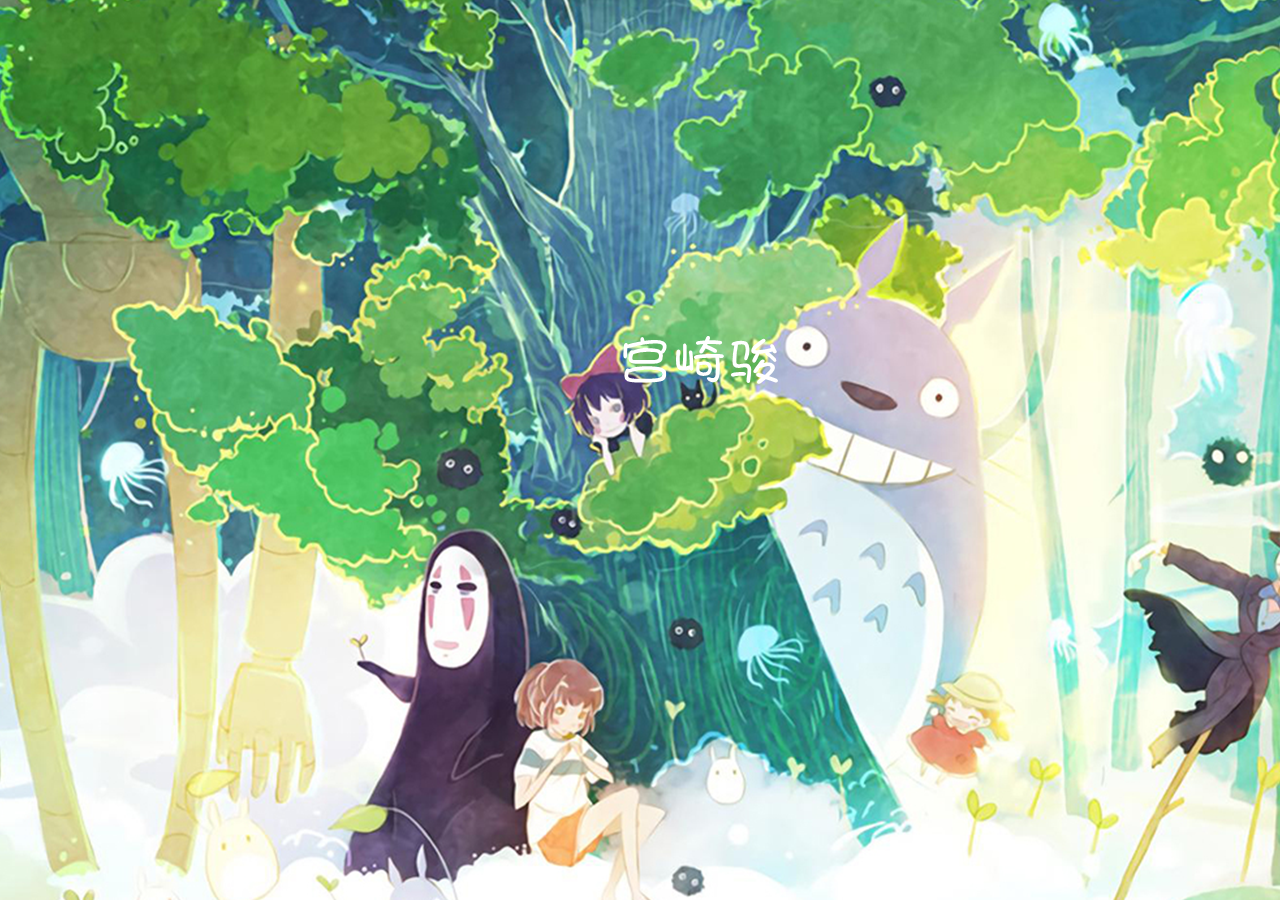
<file: index.html>
<!doctype html>
<html>
  <head>
    <meta charset="utf-8">	<!--声明字体为中文-->
    <link type="text/css" rel="stylesheet" href="style.css">
    <title>宫崎骏</title>
  </head>

  <body class="sy">
    <a href="gqj.html" title="认识宫崎骏"><img src="pic/gqj.png" alt="宫崎骏logo"></a>

  </body>
</html>
</file>
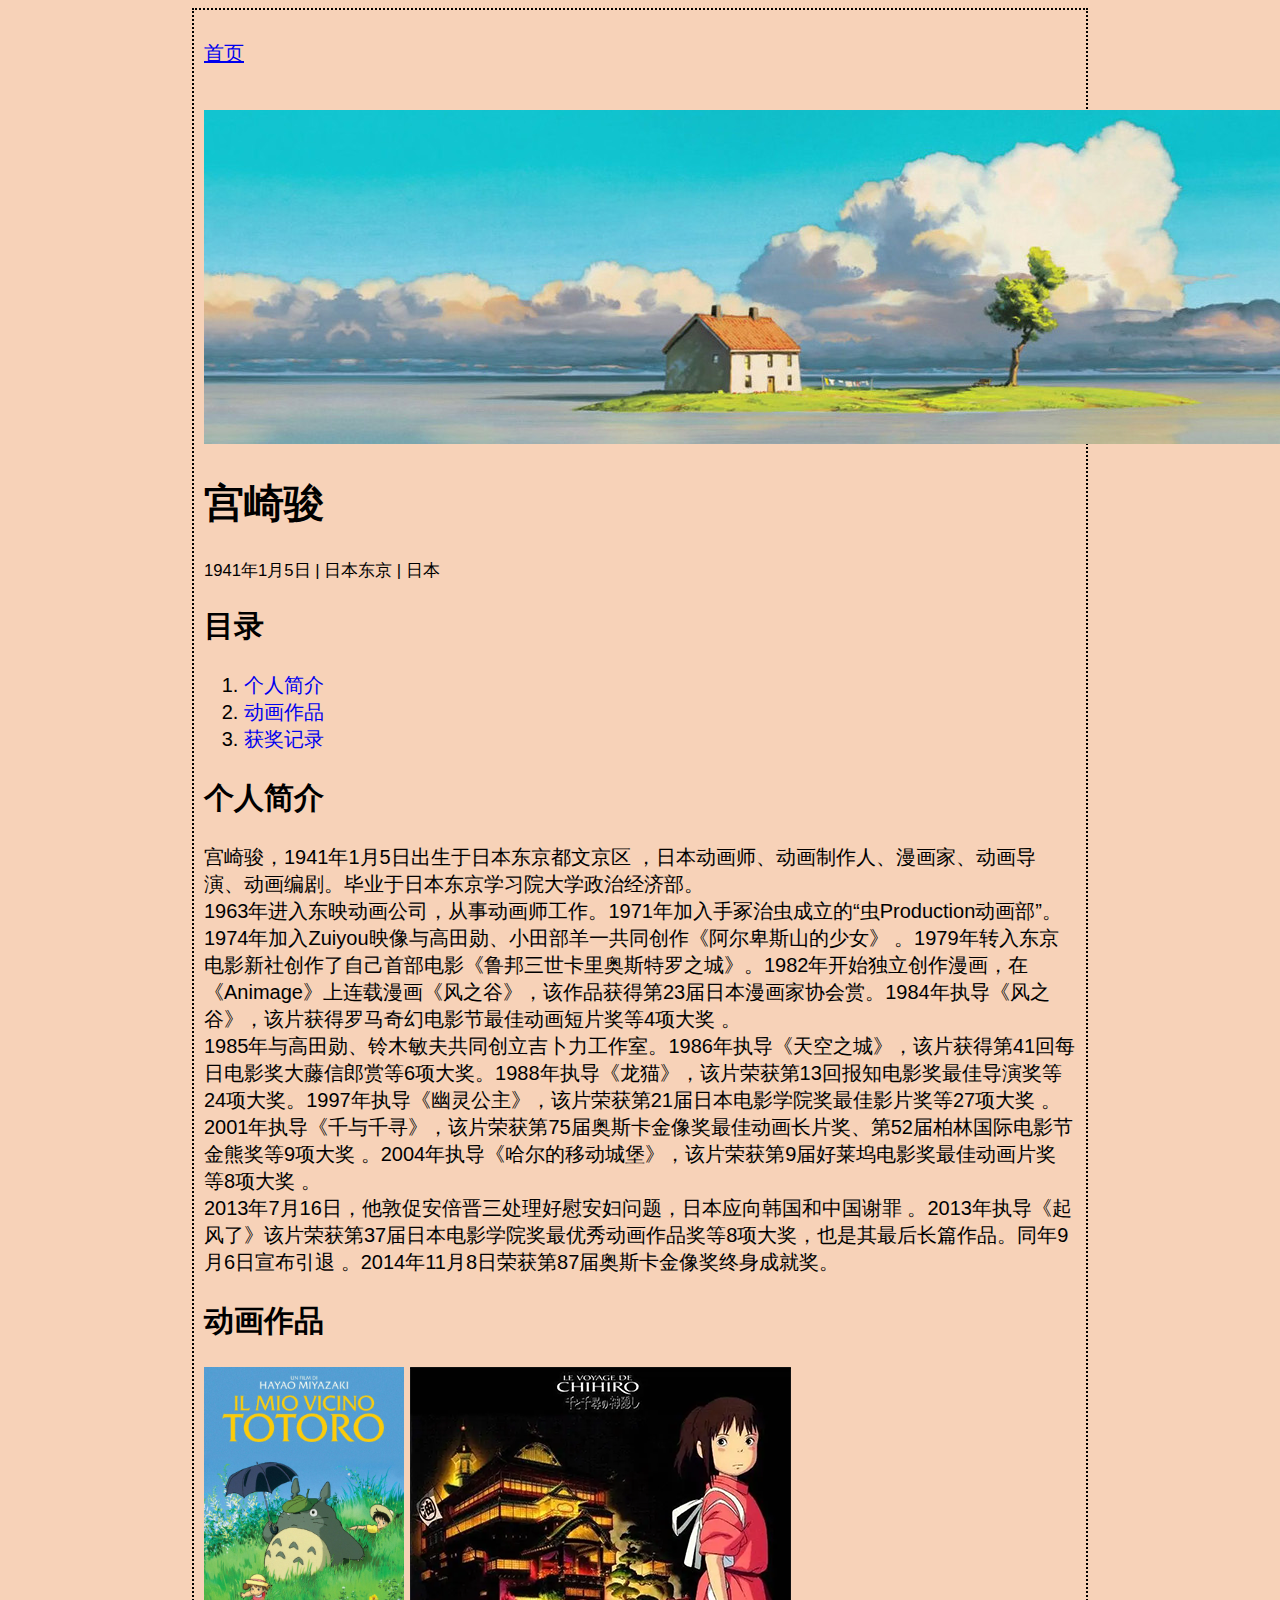
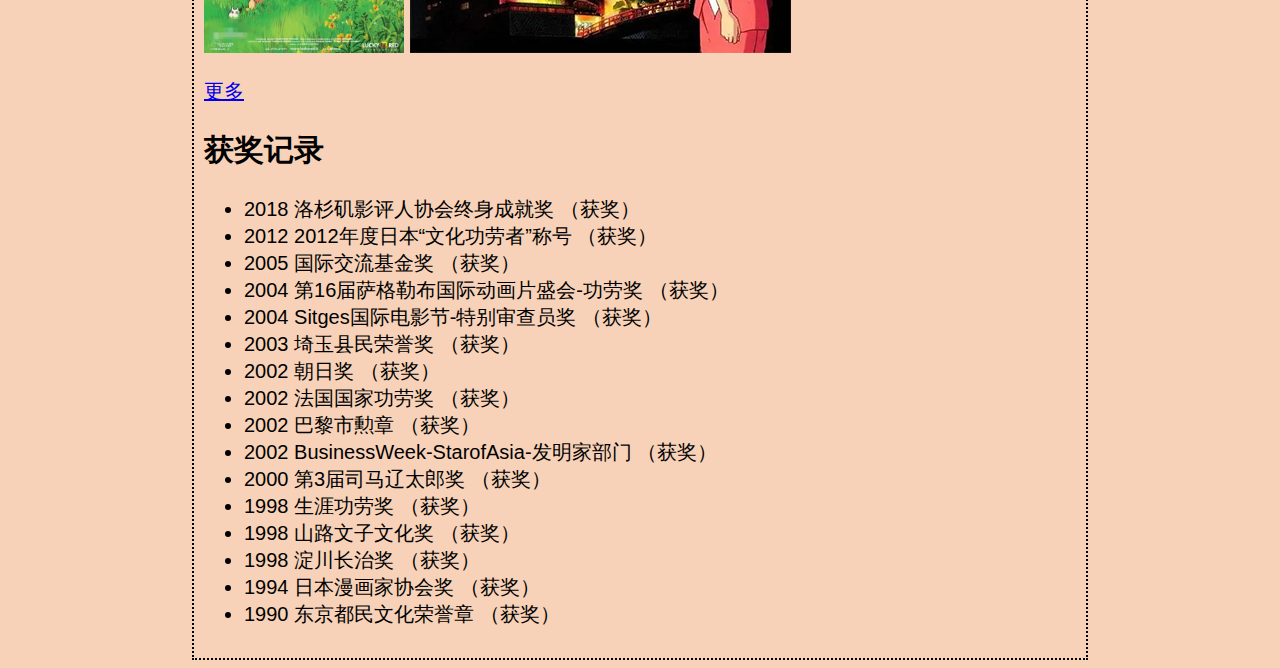
<file: gqj.html>
<!doctype html>
<html>
  <head>
   <meta charset="utf-8">	<!--声明字体为中文-->
   <title>宫崎骏的世界</title>
  <link type="text/css" rel="stylesheet" href="style.css">
  </head>



  <body class="gqj">
    <a href="index.html"><p>首页</p></a>
    <br>
    <img src="pic/page4.jpg" alt="动漫风景图">
    
    <h1>宫崎骏</h1>
    <small>1941年1月5日 | 日本东京 | 日本</small>
    <h2>目录</h2>
      <ol >
        <li><a href="#1" style="text-decoration:none;">个人简介</a></li>
        <li><a href="#2" style="text-decoration:none;">动画作品</a></li>
        <li><a href="#3" style="text-decoration:none;">获奖记录</a></li>
      </ol>
    <h2><a id="1">个人简介</a></h2>
    <p>宫崎骏，1941年1月5日出生于日本东京都文京区   ，日本动画师、动画制作人、漫画家、动画导演、动画编剧。毕业于日本东京学习院大学政治经济部。<br>
1963年进入东映动画公司，从事动画师工作。1971年加入手冢治虫成立的“虫Production动画部”。1974年加入Zuiyou映像与高田勋、小田部羊一共同创作《阿尔卑斯山的少女》   。1979年转入东京电影新社创作了自己首部电影《鲁邦三世卡里奥斯特罗之城》。1982年开始独立创作漫画，在《Animage》上连载漫画《风之谷》，该作品获得第23届日本漫画家协会赏。1984年执导《风之谷》，该片获得罗马奇幻电影节最佳动画短片奖等4项大奖  。<br>
1985年与高田勋、铃木敏夫共同创立吉卜力工作室。1986年执导《天空之城》，该片获得第41回每日电影奖大藤信郎赏等6项大奖。1988年执导《龙猫》，该片荣获第13回报知电影奖最佳导演奖等24项大奖。1997年执导《幽灵公主》，该片荣获第21届日本电影学院奖最佳影片奖等27项大奖   。2001年执导《千与千寻》，该片荣获第75届奥斯卡金像奖最佳动画长片奖、第52届柏林国际电影节金熊奖等9项大奖 。2004年执导《哈尔的移动城堡》，该片荣获第9届好莱坞电影奖最佳动画片奖等8项大奖 。<br>
2013年7月16日，他敦促安倍晋三处理好慰安妇问题，日本应向韩国和中国谢罪 。2013年执导《起风了》该片荣获第37届日本电影学院奖最优秀动画作品奖等8项大奖，也是其最后长篇作品。同年9月6日宣布引退  。2014年11月8日荣获第87届奥斯卡金像奖终身成就奖。
    </p>
    <h2><a id="2">动画作品</a></h2>
    <a href="films/longmao.html" title="《龙猫》介绍" ><img src="pic/longmao.jpg" width="200" height="286" alt="龙猫电影海报" ></a>
    <a href="films/qx.html"  title="《千与千寻》介绍"><img src="pic/qxhb.png" alt="千与千寻"></a>
    <a href="https://baike.baidu.com/item/%E5%AE%AB%E5%B4%8E%E9%AA%8F/133239#3_1" title="前往宫崎骏的百度百科" target="_blank"  ><p>更多</p></a>
    <h2><a id="3">获奖记录</a></h2>
    <ul >
      <li>2018    洛杉矶影评人协会终身成就奖 （获奖）</li>
      <li>2012    2012年度日本“文化功劳者”称号    （获奖）</li>
      <li>2005    国际交流基金奖    （获奖）    </li>
      <li> 2004    第16届萨格勒布国际动画片盛会-功劳奖    （获奖）    </li>
      <li>2004    Sitges国际电影节-特别审查员奖    （获奖）    </li>
      <li>2003    埼玉县民荣誉奖    （获奖）    </li>
      <li>2002    朝日奖    （获奖）    </li>
      <li>2002    法国国家功劳奖    （获奖）    </li>
      <li>2002    巴黎市勲章    （获奖）    </li>
      <li>2002    BusinessWeek-StarofAsia-发明家部门    （获奖）  </li>  
      <li>2000    第3届司马辽太郎奖    （获奖）   </li> 
      <li>1998    生涯功劳奖    （获奖）    </li>
      <li>1998    山路文子文化奖    （获奖）    </li>
      <li>1998    淀川长治奖    （获奖）    </li>
      <li>1994    日本漫画家协会奖    （获奖）    </li>
      <li>1990    东京都民文化荣誉章    （获奖）</li>
    </ul>
  </body>
</html>
</file>
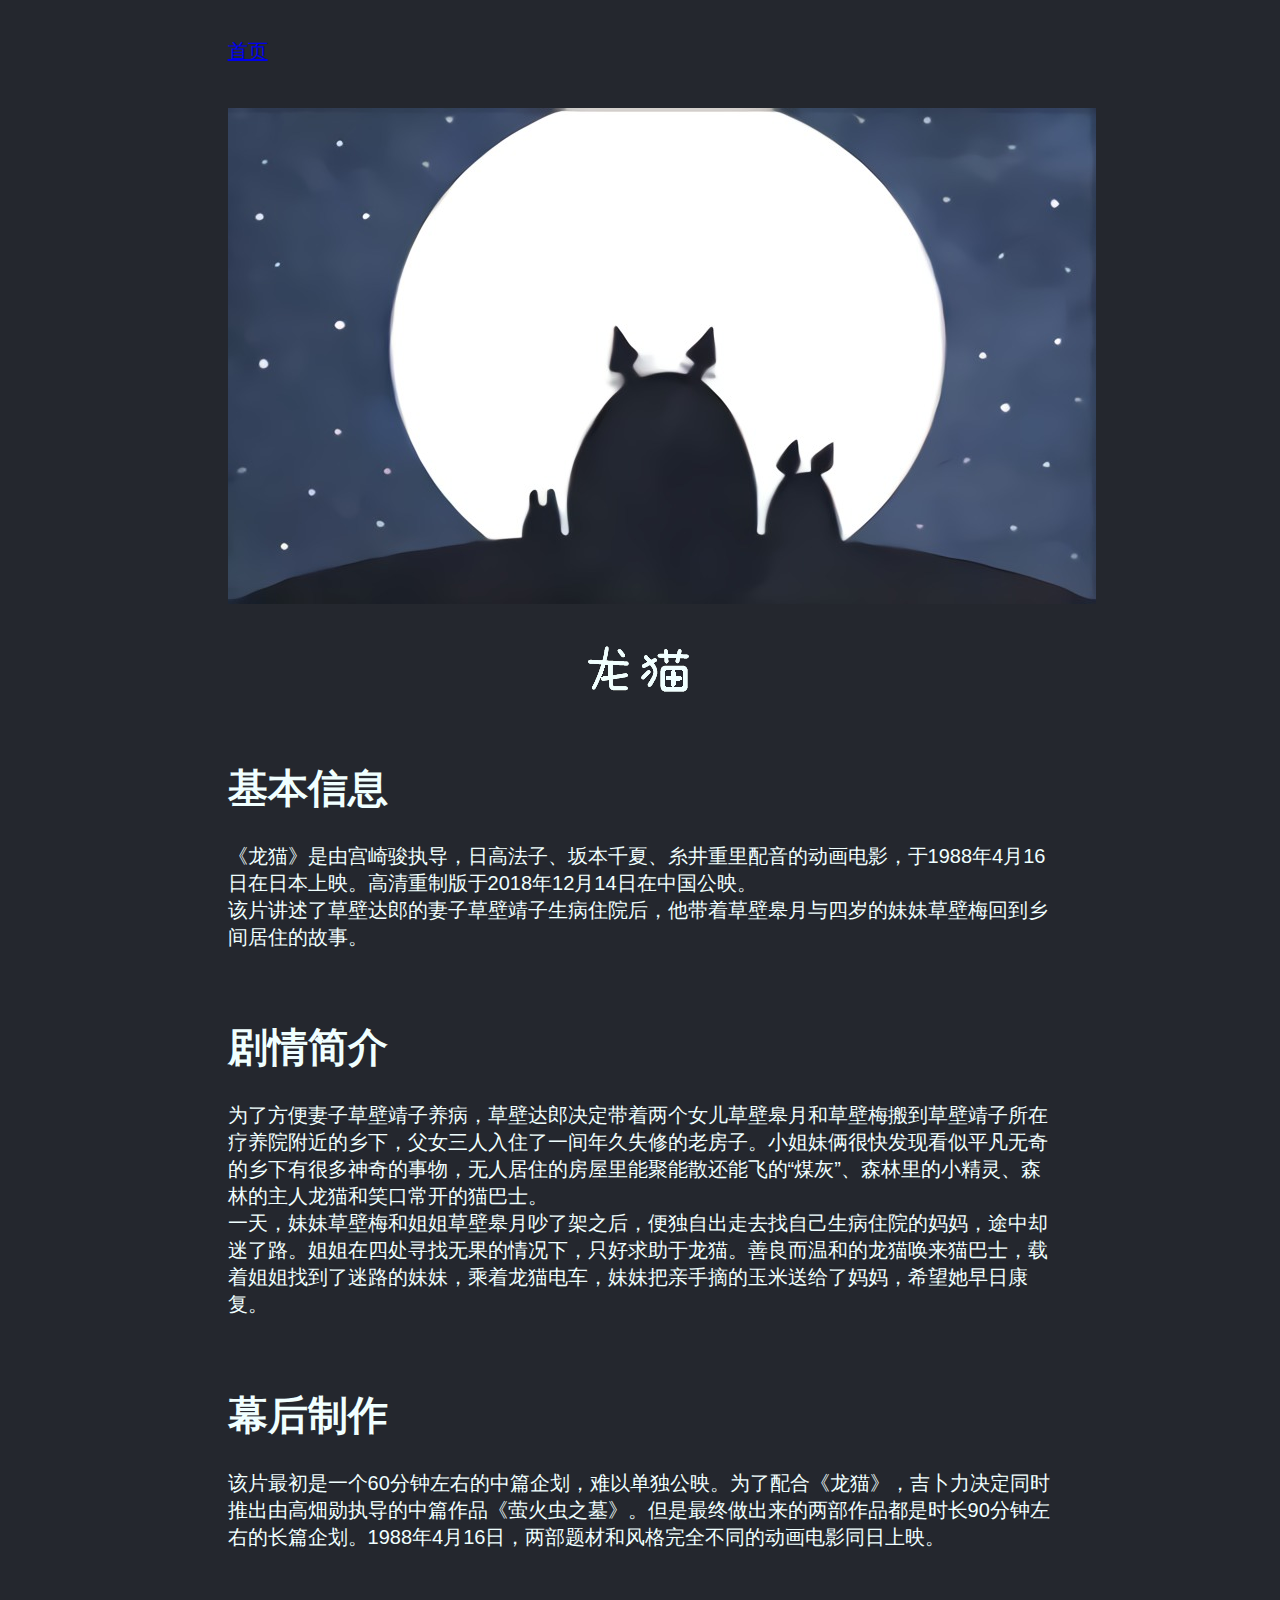
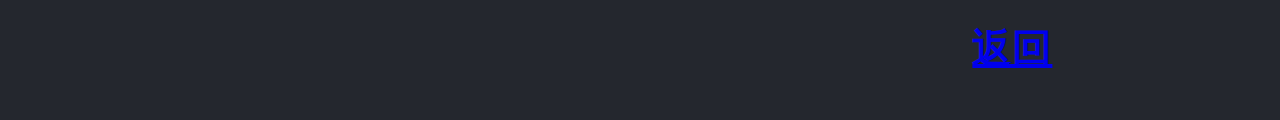
<file: films/longmao.html>
<!doctype html>
<html>
  <head>
    <meta charset="utf-8">	<!--声明字体为中文-->
    <title>龙猫</title>
    <link type="text/css" rel="stylesheet" href="../style.css">
  </head>

  <body class="lm">
    <a href="../index.html"><p>首页</p></a>
    <br>
    <div align="center">
    <img src="../pic/longmao3.jpg" alt="龙猫封面">
    <br>
    <img src="../pic/lm.png" alt="标题龙猫">
    <div align="left">
    <h1>基本信息</h1>
    <p>《龙猫》是由宫崎骏执导，日高法子、坂本千夏、糸井重里配音的动画电影，于1988年4月16日在日本上映。高清重制版于2018年12月14日在中国公映。<br>
该片讲述了草壁达郎的妻子草壁靖子生病住院后，他带着草壁皋月与四岁的妹妹草壁梅回到乡间居住的故事。
    </p>
    <br>
    <h1>剧情简介</h1>
    <p>为了方便妻子草壁靖子养病，草壁达郎决定带着两个女儿草壁皋月和草壁梅搬到草壁靖子所在疗养院附近的乡下，父女三人入住了一间年久失修的老房子。小姐妹俩很快发现看似平凡无奇的乡下有很多神奇的事物，无人居住的房屋里能聚能散还能飞的“煤灰”、森林里的小精灵、森林的主人龙猫和笑口常开的猫巴士。<br>
一天，妹妹草壁梅和姐姐草壁皋月吵了架之后，便独自出走去找自己生病住院的妈妈，途中却迷了路。姐姐在四处寻找无果的情况下，只好求助于龙猫。善良而温和的龙猫唤来猫巴士，载着姐姐找到了迷路的妹妹，乘着龙猫电车，妹妹把亲手摘的玉米送给了妈妈，希望她早日康复。
    </p>
    <br>
    <h1>幕后制作</h1>
    <p>该片最初是一个60分钟左右的中篇企划，难以单独公映。为了配合《龙猫》，吉卜力决定同时推出由高畑勋执导的中篇作品《萤火虫之墓》。但是最终做出来的两部作品都是时长90分钟左右的长篇企划。1988年4月16日，两部题材和风格完全不同的动画电影同日上映。
    </p>
    <br>
    <div align="right">
    <a href="../gqj.html#2" title="返回宫崎骏的世界"> <h1>返回</h1></a>
  </body>
  
</html>
</file>
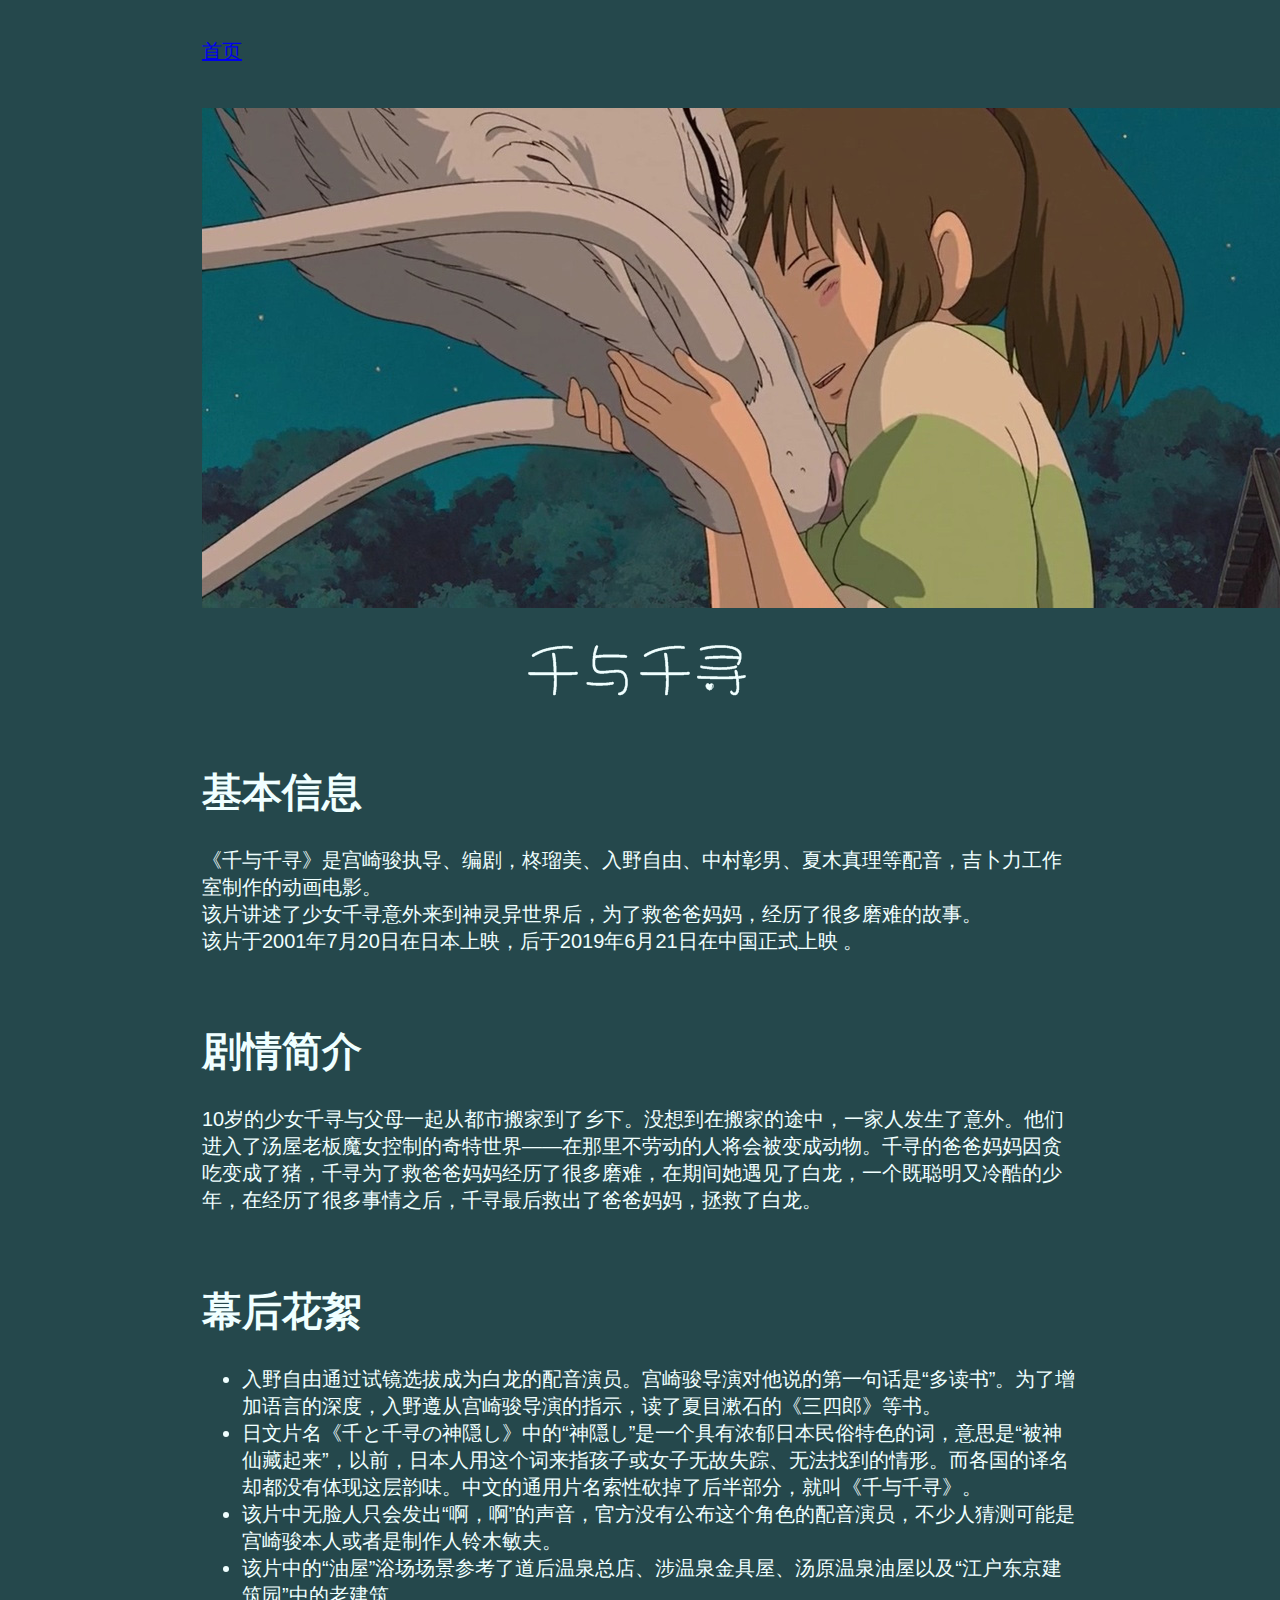
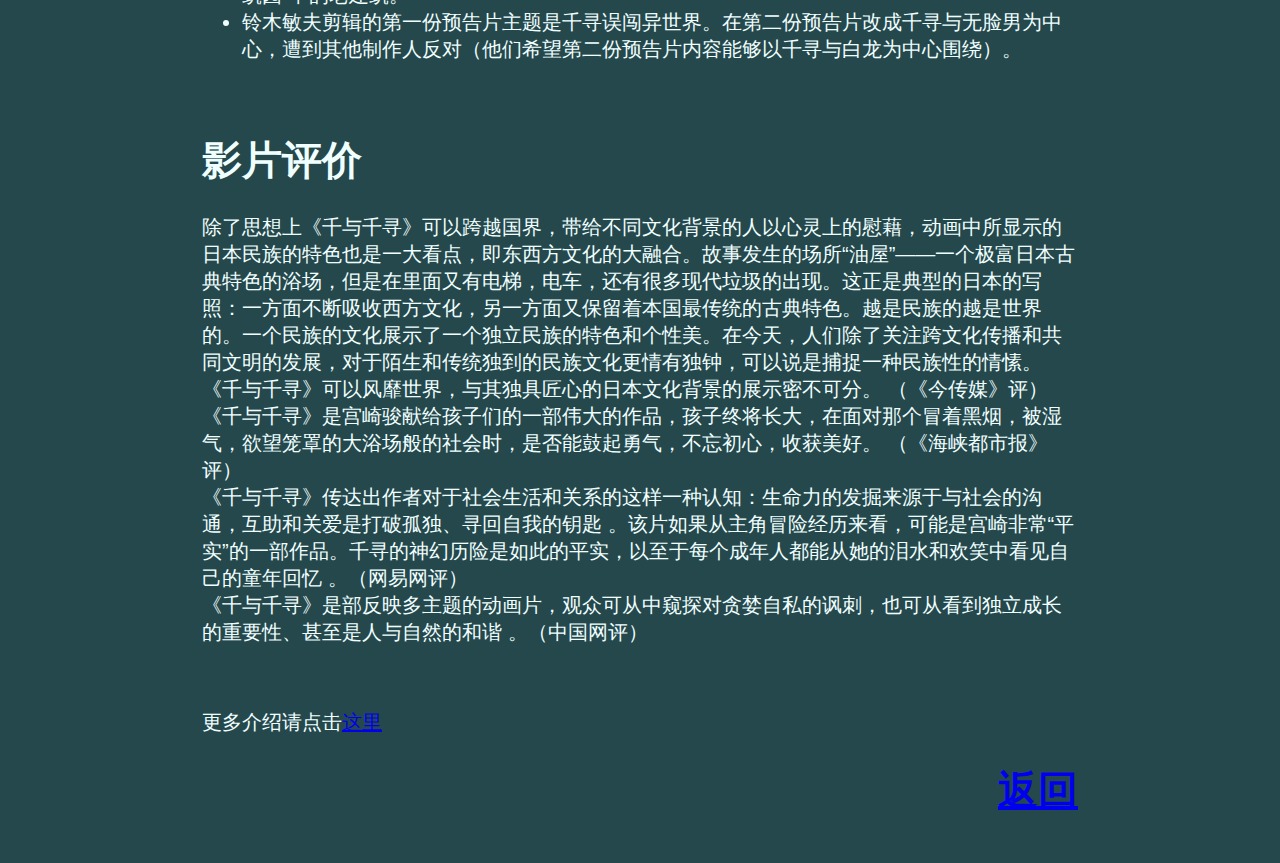
<file: films/qx.html>
<!doctype html>
<html>
  <head>
    <meta charset="utf-8">	<!--声明字体为中文-->
    <title>千与千寻</title>
    <link type="text/css" rel="stylesheet" href="../style.css">
  </head>

<body class="qx">
    <a href="../index.html"><p>首页</p></a>
    <br>
    <img src="../pic/qx.jpg" alt="千与千寻">
    <br>
    <div align="center">
    <img src="../pic/qxbt.png" alt="千与千寻标题">
    <div align="left">

    <h1>基本信息</h1>
    <p>《千与千寻》是宫崎骏执导、编剧，柊瑠美、入野自由、中村彰男、夏木真理等配音，吉卜力工作室制作的动画电影。<br>
该片讲述了少女千寻意外来到神灵异世界后，为了救爸爸妈妈，经历了很多磨难的故事。<br>
该片于2001年7月20日在日本上映，后于2019年6月21日在中国正式上映 。<br>
    </p>
    <br>
    <h1>剧情简介</h1>
    <p>10岁的少女千寻与父母一起从都市搬家到了乡下。没想到在搬家的途中，一家人发生了意外。他们进入了汤屋老板魔女控制的奇特世界——在那里不劳动的人将会被变成动物。千寻的爸爸妈妈因贪吃变成了猪，千寻为了救爸爸妈妈经历了很多磨难，在期间她遇见了白龙，一个既聪明又冷酷的少年，在经历了很多事情之后，千寻最后救出了爸爸妈妈，拯救了白龙。
    </p>
    <br>
    <h1>幕后花絮</h1>
    <ul>
      <li>入野自由通过试镜选拔成为白龙的配音演员。宫崎骏导演对他说的第一句话是“多读书”。为了增加语言的深度，入野遵从宫崎骏导演的指示，读了夏目漱石的《三四郎》等书。</li>
      <li>日文片名《千と千寻の神隠し》中的“神隠し”是一个具有浓郁日本民俗特色的词，意思是“被神仙藏起来”，以前，日本人用这个词来指孩子或女子无故失踪、无法找到的情形。而各国的译名却都没有体现这层韵味。中文的通用片名索性砍掉了后半部分，就叫《千与千寻》。</li>
      <li>该片中无脸人只会发出“啊，啊”的声音，官方没有公布这个角色的配音演员，不少人猜测可能是宫崎骏本人或者是制作人铃木敏夫。</li>
      <li>该片中的“油屋”浴场场景参考了道后温泉总店、涉温泉金具屋、汤原温泉油屋以及“江户东京建筑园”中的老建筑。</li>
      <li>铃木敏夫剪辑的第一份预告片主题是千寻误闯异世界。在第二份预告片改成千寻与无脸男为中心，遭到其他制作人反对（他们希望第二份预告片内容能够以千寻与白龙为中心围绕）。</li>
    </ul>
    <br>
    <h1>影片评价</h1>
    <p>除了思想上《千与千寻》可以跨越国界，带给不同文化背景的人以心灵上的慰藉，动画中所显示的日本民族的特色也是一大看点，即东西方文化的大融合。故事发生的场所“油屋”——一个极富日本古典特色的浴场，但是在里面又有电梯，电车，还有很多现代垃圾的出现。这正是典型的日本的写照：一方面不断吸收西方文化，另一方面又保留着本国最传统的古典特色。越是民族的越是世界的。一个民族的文化展示了一个独立民族的特色和个性美。在今天，人们除了关注跨文化传播和共同文明的发展，对于陌生和传统独到的民族文化更情有独钟，可以说是捕捉一种民族性的情愫。《千与千寻》可以风靡世界，与其独具匠心的日本文化背景的展示密不可分。   （《今传媒》评）<br>
《千与千寻》是宫崎骏献给孩子们的一部伟大的作品，孩子终将长大，在面对那个冒着黑烟，被湿气，欲望笼罩的大浴场般的社会时，是否能鼓起勇气，不忘初心，收获美好。 （《海峡都市报》评）<br>
《千与千寻》传达出作者对于社会生活和关系的这样一种认知：生命力的发掘来源于与社会的沟通，互助和关爱是打破孤独、寻回自我的钥匙   。该片如果从主角冒险经历来看，可能是宫崎非常“平实”的一部作品。千寻的神幻历险是如此的平实，以至于每个成年人都能从她的泪水和欢笑中看见自己的童年回忆  。（网易网评）<br>
《千与千寻》是部反映多主题的动画片，观众可从中窥探对贪婪自私的讽刺，也可从看到独立成长的重要性、甚至是人与自然的和谐   。（中国网评）</p>
    <br>
    <p>更多介绍请点击<a href="https://baike.baidu.com/item/%E5%8D%83%E4%B8%8E%E5%8D%83%E5%AF%BB/389041" tittle="打开《千与千寻》的百度百科" target="_blank">这里</a>
    <br>
    <div align="right">
    <a href="../gqj.html#2" title="返回宫崎骏的世界"> <h1>返回</h1></a>
  </body>
</html>
</file>
<file: style.css>
body.sy{
        background:url("pic/home5.png" ) no-repeat center center fixed;	
        margin-left:45%;
        margin-top:23%;
}

body.gqj{
  background-color: #f7d2b8;
  border: 2px dotted black;
}

body{
  font-family:sans-serif;
  margin-left:15%;
  margin-right:15%;
  padding: 10px 10px 10px 10px;
  font-size:20px
}
 
body.lm{
  background-color: #24272e;
  margin-right:17%;
  margin-left:17%;
  color:#F0FFFF
}

body.qx{
  background-color:#25484c;
  color:#F0FFFF
}
</file>
